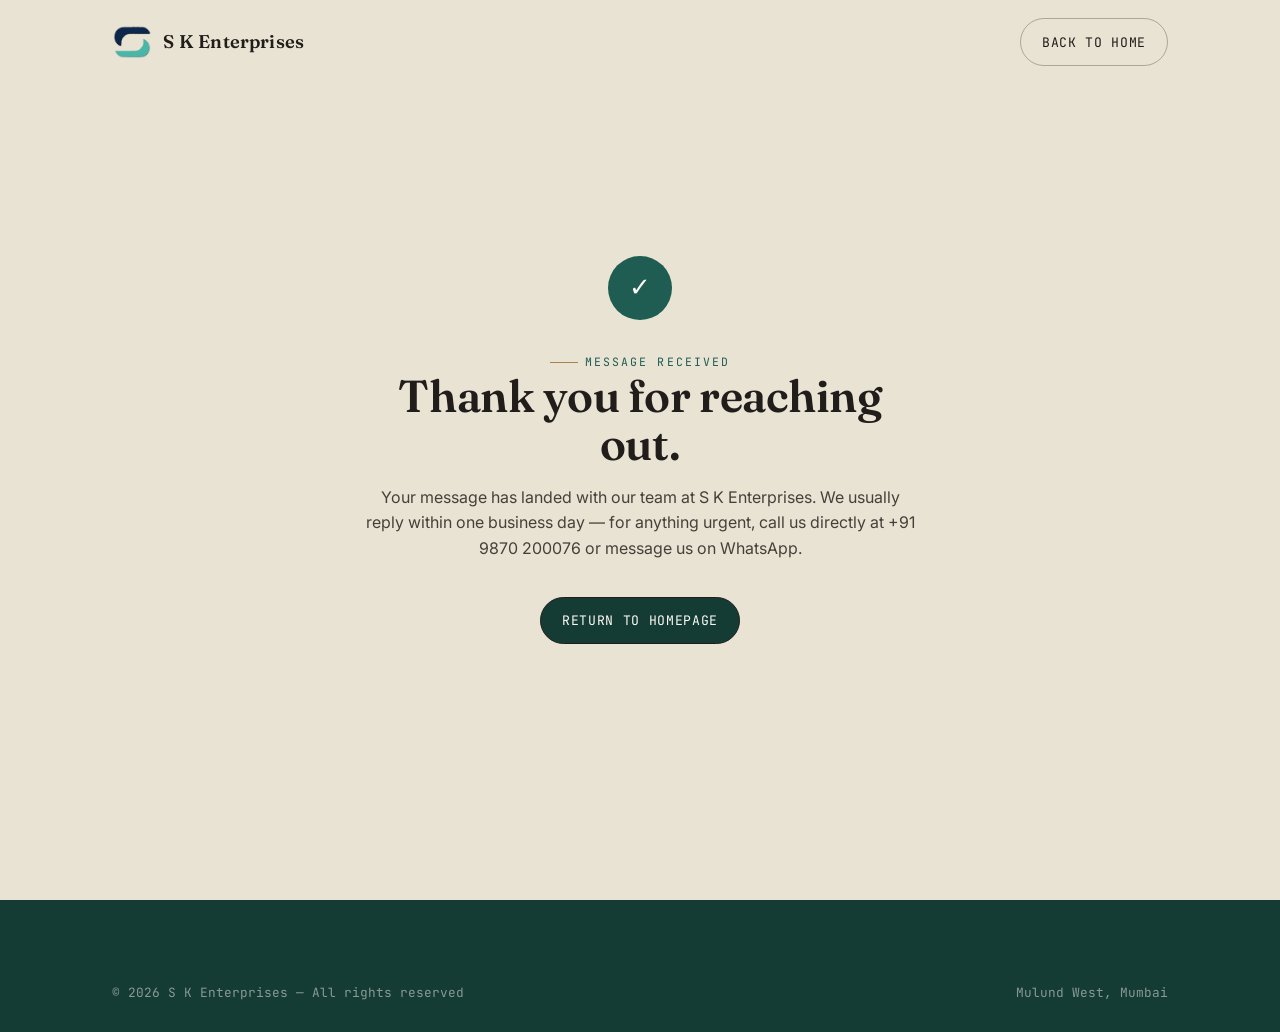
<file: thank-you.html>
<!DOCTYPE html>
<html lang="en">
<head>
  <meta charset="UTF-8">
  <meta name="viewport" content="width=device-width, initial-scale=1.0">
  <title>Thank You — S K Enterprises</title>
  <meta name="robots" content="noindex">

  <link rel="icon" type="image/png" href="assets/images/logo-96x81.png">

  <link rel="preconnect" href="https://fonts.googleapis.com">
  <link rel="preconnect" href="https://fonts.gstatic.com" crossorigin>
  <link href="https://fonts.googleapis.com/css2?family=Fraunces:ital,wght@0,400;0,500;0,600;1,500;1,600&family=Inter:wght@400;500;600&family=JetBrains+Mono:wght@400;500&display=swap" rel="stylesheet">

  <link rel="stylesheet" href="assets/css/main.css?v=3">
  <style>
    .thanks {
      min-height: 100vh;
      display: flex;
      align-items: center;
      justify-content: center;
      padding: 6rem var(--gutter);
    }
    .thanks-card {
      max-width: 560px;
      text-align: center;
    }
    .thanks-mark {
      width: 64px;
      height: 64px;
      border-radius: 50%;
      background: var(--teal);
      color: var(--paper);
      display: flex;
      align-items: center;
      justify-content: center;
      font-family: var(--font-mono);
      font-size: 1.6rem;
      margin: 0 auto 1.6rem;
    }
    .thanks h1 {
      font-size: clamp(2rem, 4vw, 2.8rem);
      margin-bottom: 1rem;
    }
    .thanks p {
      color: var(--ink-soft);
      margin-bottom: 2.2rem;
    }
  </style>
</head>
<body>
  <header class="site-header is-scrolled">
    <div class="container nav-inner">
      <a href="index.html" class="brand">
        <img src="assets/images/logo-96x81.png" alt="S K Enterprises logo">
        <span class="brand-name">S K Enterprises</span>
      </a>
      <div class="nav-cta">
        <a href="index.html" class="btn btn-ghost">Back to home</a>
      </div>
    </div>
  </header>

  <main class="thanks">
    <div class="thanks-card">
      <span class="thanks-mark">&#10003;</span>
      <span class="eyebrow" style="justify-content:center;">Message received</span>
      <h1>Thank you for reaching out.</h1>
      <p>Your message has landed with our team at S K Enterprises. We usually reply within one business day — for anything urgent, call us directly at +91 9870 200076 or message us on WhatsApp.</p>
      <a href="index.html" class="btn btn-primary">Return to homepage</a>
    </div>
  </main>

  <footer class="site-footer">
    <div class="container footer-bottom">
      <span>&copy; <span data-year>2026</span> S K Enterprises &mdash; All rights reserved</span>
      <span>Mulund West, Mumbai</span>
    </div>
  </footer>

  <script src="assets/js/main.js?v=3"></script>
</body>
</html>
</file>
<file: assets/css/main.css>
/* ==========================================================================
   S K Enterprises — Interior Turnkey Solutions
   Design system: warm espresso ink, plaster stone, brass + deep teal accents.
   Display: Fraunces (sparingly) · Body: Inter · Technical: JetBrains Mono
   Signature device: dimension-line / corner-bracket frames (drafting motif)
   ========================================================================== */

:root {
  --ink: #211d1a;
  --ink-soft: #46403a;
  --ink-faint: #6b645b; /* solid tone: keeps small labels readable (4.5:1) */
  --stone: #e9e3d4;
  --stone-deep: #ddd4bd;
  --paper: #fbf9f4;
  --paper-dim: #f3efe4;
  --brass: #a9814a;
  --brass-light: #c9a877;
  --brass-text: #7a5a2e;
  --whatsapp: #2fa84f;
  --teal: #1f5c52;
  --teal-deep: #143b34;
  --line: rgba(33, 29, 26, 0.15);
  --line-strong: rgba(33, 29, 26, 0.3);
  --shadow: 0 30px 60px -20px rgba(33, 29, 26, 0.25);

  --font-display: "Fraunces", "Iowan Old Style", serif;
  --font-body: "Inter", -apple-system, BlinkMacSystemFont, sans-serif;
  --font-mono: "JetBrains Mono", ui-monospace, monospace;

  --container: 1600px;
  --gutter: clamp(1.25rem, 4vw, 3rem);
}

*,
*::before,
*::after {
  box-sizing: border-box;
}

html {
  scroll-behavior: smooth;
}

@media (prefers-reduced-motion: reduce) {
  html {
    scroll-behavior: auto;
  }
  *,
  *::before,
  *::after {
    animation-duration: 0.01ms !important;
    animation-iteration-count: 1 !important;
    transition-duration: 0.01ms !important;
    scroll-behavior: auto !important;
  }
}

body {
  margin: 0;
  background: var(--stone);
  color: var(--ink);
  font-family: var(--font-body);
  font-size: 16px;
  line-height: 1.6;
  -webkit-font-smoothing: antialiased;
}

img {
  max-width: 100%;
  display: block;
}

a {
  color: inherit;
  text-decoration: none;
}

ul {
  margin: 0;
  padding: 0;
  list-style: none;
}

h1,
h2,
h3,
h4 {
  margin: 0;
  font-family: var(--font-display);
  font-weight: 600;
  line-height: 1.08;
  letter-spacing: -0.01em;
}

p {
  margin: 0;
}

button {
  font-family: inherit;
  cursor: pointer;
}

:focus-visible {
  outline: 2px solid var(--teal);
  outline-offset: 3px;
}

.container {
  max-width: var(--container);
  margin: 0 auto;
  padding: 0 var(--gutter);
}

/* Desktop/tablet: use ~90% of the viewport instead of a fixed-width
   column, so the page doesn't leave large empty margins on wide screens.
   Mobile (below 641px) keeps the padding-based layout untouched. */
@media (min-width: 641px) {
  .container {
    width: 90%;
    max-width: var(--container);
    padding: 0;
  }
}

@media (min-width: 861px) {
  .container {
    width: 90%;
    max-width: 1600px;
    padding: 0 var(--gutter);
  }
}

/* ---------- eyebrow / mono labels ---------- */

.eyebrow {
  font-family: var(--font-mono);
  font-size: 0.72rem;
  letter-spacing: 0.18em;
  text-transform: uppercase;
  color: var(--teal);
  display: inline-flex;
  align-items: center;
  gap: 0.6em;
}

.eyebrow::before {
  content: "";
  width: 28px;
  height: 1px;
  background: var(--brass);
}

.mono {
  font-family: var(--font-mono);
}

/* ---------- dimension-line / corner-bracket frame (signature device) ---------- */

.spec-frame {
  position: relative;
  padding: 12px;
}

.spec-frame::before,
.spec-frame::after,
.spec-frame .bracket-tl,
.spec-frame .bracket-br {
  content: "";
  position: absolute;
  width: 26px;
  height: 26px;
  border: 1.5px solid var(--brass);
}

.spec-frame::before {
  top: 0;
  left: 0;
  border-right: none;
  border-bottom: none;
}

.spec-frame::after {
  bottom: 0;
  right: 0;
  border-left: none;
  border-top: none;
}

.spec-tag {
  position: absolute;
  bottom: 14px;
  left: 14px;
  background: var(--paper);
  color: var(--ink);
  font-family: var(--font-mono);
  font-size: 0.72rem;
  letter-spacing: 0.06em;
  padding: 0.45em 0.8em;
  border: 1px solid var(--line-strong);
}

.spec-frame__media {
  overflow: hidden;
}

.spec-frame__media img {
  width: 100%;
  height: 100%;
  object-fit: cover;
}

/* ---------- buttons ---------- */

.btn {
  display: inline-flex;
  align-items: center;
  gap: 0.6em;
  font-family: var(--font-mono);
  font-size: 0.82rem;
  letter-spacing: 0.05em;
  text-transform: uppercase;
  padding: 0.95em 1.6em;
  border: 1px solid var(--ink);
  border-radius: 999px;
  transition: background 0.25s ease, color 0.25s ease, border-color 0.25s ease, transform 0.2s ease;
  white-space: nowrap;
}

.btn-primary {
  background: var(--teal-deep);
  color: var(--paper);
}

.btn-primary:hover {
  background: var(--teal);
  border-color: var(--teal);
  transform: translateY(-2px);
}

.btn-ghost {
  background: transparent;
  color: var(--ink);
  border-color: var(--line-strong);
}

.btn-ghost:hover {
  border-color: var(--ink);
  background: var(--paper);
}

.btn-on-dark {
  border-color: rgba(251, 249, 244, 0.35);
  color: var(--paper);
}

.btn-on-dark:hover {
  background: var(--paper);
  color: var(--ink);
  border-color: var(--paper);
}

/* ==========================================================================
   Header / Nav
   ========================================================================== */

.site-header {
  position: fixed;
  top: 0;
  left: 0;
  right: 0;
  z-index: 100;
  background: rgba(233, 227, 212, 0.88);
  backdrop-filter: blur(10px);
  border-bottom: 1px solid transparent;
  transition: border-color 0.3s ease, background 0.3s ease;
}

.site-header.is-scrolled {
  border-bottom-color: var(--line);
  background: rgba(233, 227, 212, 0.97);
}

.nav-inner {
  display: flex;
  align-items: center;
  justify-content: space-between;
  height: 84px;
}

.brand {
  display: flex;
  align-items: center;
  gap: 0.7rem;
}

.brand img {
  height: 34px;
  width: auto;
}

.brand-name {
  font-family: var(--font-display);
  font-weight: 600;
  font-size: 1.15rem;
  letter-spacing: 0.01em;
}

.nav-links {
  display: flex;
  align-items: center;
  gap: 2.1rem;
}

.nav-links a {
  font-size: 0.92rem;
  color: var(--ink-soft);
  position: relative;
  padding: 0.3rem 0;
}

.nav-links a::after {
  content: "";
  position: absolute;
  left: 0;
  bottom: -2px;
  width: 0;
  height: 1.5px;
  background: var(--brass);
  transition: width 0.25s ease;
}

.nav-links a:hover {
  color: var(--ink);
}

.nav-links a:hover::after {
  width: 100%;
}

.nav-cta {
  display: flex;
  align-items: center;
  gap: 1.1rem;
}

.nav-toggle {
  display: none;
  flex-direction: column;
  gap: 5px;
  background: none;
  border: none;
  padding: 6px;
}

.nav-toggle span {
  width: 22px;
  height: 2px;
  background: var(--ink);
  transition: transform 0.25s ease, opacity 0.25s ease;
}

/* ==========================================================================
   Hero
   ========================================================================== */

.hero {
  padding: 168px 0 96px;
  position: relative;
  overflow: hidden;
}

.hero::before {
  content: "";
  position: absolute;
  inset: 0;
  background-image:
    linear-gradient(var(--line) 1px, transparent 1px),
    linear-gradient(90deg, var(--line) 1px, transparent 1px);
  background-size: 64px 64px;
  opacity: 0.5;
  mask-image: linear-gradient(to bottom, black, transparent 85%);
  pointer-events: none;
}

.hero-grid {
  position: relative;
  display: grid;
  grid-template-columns: 0.92fr 1.08fr;
  gap: clamp(1.5rem, 3.5vw, 3rem);
  align-items: center;
}

.hero-copy h1 {
  font-size: clamp(2.6rem, 4.6vw, 4.4rem);
  margin: 1.1rem 0 1.5rem;
}

.hero-copy h1 em {
  font-style: italic;
  color: var(--teal);
}

.hero-copy p {
  font-size: 1.08rem;
  color: var(--ink-soft);
  max-width: 46ch;
  margin-bottom: 2.2rem;
}

.hero-actions {
  display: flex;
  gap: 1rem;
  flex-wrap: wrap;
  margin-bottom: 3rem;
}

.hero-stats {
  display: grid;
  grid-template-columns: repeat(3, auto);
  gap: 2.2rem;
  border-top: 1px solid var(--line-strong);
  padding-top: 1.6rem;
  width: fit-content;
}

.stat-num {
  font-family: var(--font-mono);
  font-size: 1.7rem;
  color: var(--ink);
}

.stat-label {
  font-size: 0.76rem;
  color: var(--ink-faint);
  text-transform: uppercase;
  letter-spacing: 0.06em;
  margin-top: 0.3rem;
}

.hero-media {
  position: relative;
}

.hero-media .spec-frame {
  aspect-ratio: 3 / 4;
}

.hero-media .spec-frame__media {
  height: 100%;
}

/* ==========================================================================
   Marquee strip
   ========================================================================== */

.strip {
  border-top: 1px solid var(--line-strong);
  border-bottom: 1px solid var(--line-strong);
  background: var(--teal-deep);
  color: var(--paper);
  overflow: hidden;
  white-space: nowrap;
}

.strip-track {
  display: inline-flex;
  animation: marquee 32s linear infinite;
}

.strip-track span {
  font-family: var(--font-mono);
  font-size: 0.85rem;
  letter-spacing: 0.08em;
  text-transform: uppercase;
  padding: 1.1rem 2.2rem;
  display: inline-flex;
  align-items: center;
  gap: 0.9rem;
}

.strip-track span::before {
  content: "◆";
  color: var(--brass);
  font-size: 0.6rem;
}

@keyframes marquee {
  from {
    transform: translateX(0);
  }
  to {
    transform: translateX(-50%);
  }
}

/* ==========================================================================
   Section scaffolding
   ========================================================================== */

section {
  padding: clamp(4rem, 8vw, 7rem) 0;
}

.section-head {
  display: grid;
  grid-template-columns: 1fr auto;
  align-items: end;
  gap: 2rem;
  margin-bottom: 3.2rem;
}

.section-head h2 {
  font-size: clamp(2rem, 3.4vw, 2.9rem);
  margin-top: 0.9rem;
}

.section-head p {
  color: var(--ink-soft);
  max-width: 42ch;
  justify-self: end;
  text-align: right;
}

.reveal {
  opacity: 0;
  transform: translateY(22px);
  transition: opacity 0.7s ease, transform 0.7s ease;
}

.reveal.is-visible {
  opacity: 1;
  transform: translateY(0);
}

/* ==========================================================================
   About
   ========================================================================== */

.about {
  background: var(--paper);
}

.about-grid {
  display: grid;
  grid-template-columns: 0.85fr 1.15fr;
  gap: clamp(1.75rem, 4vw, 3.5rem);
  align-items: stretch;
}

.about-media .spec-frame {
  height: 100%;
}

.about-media .spec-frame__media {
  height: 100%;
}

.about-body {
  display: flex;
  flex-direction: column;
  justify-content: center;
}

.about-body p {
  color: var(--ink-soft);
  margin-bottom: 1.2rem;
  font-size: 1.02rem;
}

.about-body p:first-of-type {
  font-family: var(--font-display);
  font-size: 1.35rem;
  color: var(--ink);
  line-height: 1.45;
}

.founder-line {
  display: flex;
  align-items: center;
  gap: 1rem;
  margin-top: 1.4rem;
  padding-top: 1.6rem;
  border-top: 1px solid var(--line);
}

.founder-mark {
  width: 46px;
  height: 46px;
  border-radius: 50%;
  background: var(--teal);
  color: var(--paper);
  display: flex;
  align-items: center;
  justify-content: center;
  font-family: var(--font-display);
  font-size: 1.05rem;
  flex-shrink: 0;
}

.founder-line strong {
  display: block;
  font-size: 0.95rem;
}

.founder-line span {
  font-size: 0.8rem;
  color: var(--ink-faint);
  font-family: var(--font-mono);
}

.sector-list {
  margin: clamp(2.5rem, 5vw, 4rem) 0 0;
  display: grid;
  grid-template-columns: repeat(3, 1fr);
  gap: 1px;
  background: var(--line-strong);
  border: 1px solid var(--line-strong);
}

.sector-list li {
  background: var(--paper);
  display: flex;
  flex-direction: column;
  gap: 0.9rem;
  padding: 1.9rem 1.7rem;
}

.sector-list .mono {
  font-size: 0.75rem;
  color: var(--brass-text);
  flex-shrink: 0;
}

.sector-list strong {
  display: block;
  font-size: 1rem;
}

.sector-list span {
  font-size: 0.9rem;
  color: var(--ink-soft);
}

/* ==========================================================================
   Mission & Vision
   ========================================================================== */

.mission {
  background: var(--stone);
  padding-top: 0;
}

.mission-grid {
  display: grid;
  grid-template-columns: 0.85fr 1.15fr;
  gap: clamp(1.75rem, 4vw, 3.5rem);
  align-items: start;
  border-top: 1px solid var(--line);
  padding-top: clamp(3rem, 6vw, 5rem);
}

.mission-grid h2 {
  font-size: clamp(1.9rem, 3vw, 2.5rem);
  margin: 0.8rem 0 1rem;
}

.mission-grid > div:first-child p {
  color: var(--ink-soft);
  max-width: 32ch;
}

.mission-cards {
  display: flex;
  flex-direction: column;
  gap: 1px;
  background: var(--line-strong);
  border: 1px solid var(--line-strong);
}

.mission-card {
  background: var(--paper);
  padding: 1.9rem clamp(1.5rem, 3vw, 2.4rem);
}

.mission-card h3 {
  font-family: var(--font-body);
  font-weight: 600;
  font-size: 1rem;
  color: var(--teal);
  text-transform: uppercase;
  letter-spacing: 0.04em;
  margin-bottom: 0.7rem;
}

.mission-card p {
  color: var(--ink-soft);
  font-size: 0.96rem;
}

/* ==========================================================================
   Goals
   ========================================================================== */

#goals {
  background: var(--paper);
}

.goals-grid {
  display: grid;
  grid-template-columns: repeat(3, 1fr);
  gap: 1px;
  background: var(--line-strong);
  border: 1px solid var(--line-strong);
}

.goal-card {
  background: var(--paper);
  padding: 2.1rem 1.9rem;
}

.goal-num {
  font-size: 0.75rem;
  color: var(--brass-text);
  display: block;
  margin-bottom: 1.2rem;
}

.goal-card h3 {
  font-family: var(--font-body);
  font-weight: 600;
  font-size: 1.05rem;
  margin-bottom: 0.7rem;
  line-height: 1.3;
}

.goal-card p {
  color: var(--ink-soft);
  font-size: 0.92rem;
}

/* ==========================================================================
   Services
   ========================================================================== */

.services-track-wrap {
  overflow: hidden;
}

.services-track {
  display: flex;
  gap: 1.1rem;
  overflow-x: auto;
  scroll-snap-type: x mandatory;
  padding-bottom: 0.6rem;
  scrollbar-width: none;
}

.services-track::-webkit-scrollbar {
  display: none;
}

.service-card {
  scroll-snap-align: start;
  flex: 0 0 min(320px, 78vw);
  background: var(--paper);
  border: 1px solid var(--line);
  padding: 0 0 1.9rem;
  display: flex;
  flex-direction: column;
  gap: 1.1rem;
  transition: background 0.25s ease;
}

.service-card:hover {
  background: var(--paper-dim);
}

.service-media {
  aspect-ratio: 4 / 3;
  overflow: hidden;
  background: var(--stone-deep);
}

.service-media img {
  width: 100%;
  height: 100%;
  object-fit: cover;
  transition: transform 0.5s ease;
}

.service-card:hover .service-media img {
  transform: scale(1.06);
}

.service-body {
  padding: 0 1.7rem;
  display: flex;
  flex-direction: column;
  gap: 0.6rem;
}

.service-index {
  font-family: var(--font-mono);
  font-size: 0.75rem;
  color: var(--brass-text);
}

.service-card h3 {
  font-size: 1.2rem;
  font-weight: 600;
  font-family: var(--font-body);
}

.service-card p {
  color: var(--ink-soft);
  font-size: 0.94rem;
}

.services-controls {
  display: flex;
  gap: 0.7rem;
  margin-top: 1.8rem;
}

.services-controls button {
  width: 40px;
  height: 40px;
  border-radius: 50%;
  border: 1px solid var(--line-strong);
  background: transparent;
  display: flex;
  align-items: center;
  justify-content: center;
  transition: all 0.2s ease;
}

.services-controls button:hover {
  background: var(--teal-deep);
  border-color: var(--teal-deep);
  color: var(--paper);
}

/* ==========================================================================
   Projects
   ========================================================================== */

.projects {
  background: var(--paper);
}

.filter-row {
  display: flex;
  flex-wrap: wrap;
  gap: 0.6rem;
  margin-bottom: 2.6rem;
}

.filter-btn {
  font-family: var(--font-mono);
  font-size: 0.78rem;
  letter-spacing: 0.04em;
  text-transform: uppercase;
  padding: 0.6em 1.1em;
  border: 1px solid var(--line-strong);
  background: transparent;
  color: var(--ink-soft);
  border-radius: 999px;
  transition: all 0.2s ease;
}

.filter-btn:hover {
  border-color: var(--ink);
  color: var(--ink);
}

.filter-btn.is-active {
  background: var(--teal-deep);
  border-color: var(--teal-deep);
  color: var(--paper);
}

.project-grid {
  display: grid;
  grid-template-columns: repeat(3, 1fr);
  gap: 1.2rem;
}

.project-item {
  aspect-ratio: 3 / 4;
  overflow: hidden;
  position: relative;
  background: var(--stone-deep);
  cursor: pointer;
  border: 0;
  padding: 0;
  display: block;
  width: 100%;
  text-align: left;
}

.project-item img {
  width: 100%;
  height: 100%;
  object-fit: cover;
  transition: transform 0.5s ease;
}

.project-item:hover img {
  transform: scale(1.07);
}

.project-item[hidden] {
  display: none;
}

.project-item--wide {
  grid-column: span 2;
  aspect-ratio: unset;
}

.project-tag {
  position: absolute;
  left: 0.7rem;
  bottom: 0.7rem;
  background: rgba(33, 29, 26, 0.82);
  color: var(--paper);
  font-family: var(--font-mono);
  font-size: 0.68rem;
  letter-spacing: 0.04em;
  padding: 0.35em 0.65em;
  opacity: 0;
  transform: translateY(6px);
  transition: opacity 0.25s ease, transform 0.25s ease;
}

.project-item:hover .project-tag {
  opacity: 1;
  transform: translateY(0);
}

.project-item::after {
  content: "";
  position: absolute;
  inset: 0;
  background: rgba(33, 29, 26, 0.18);
  opacity: 0;
  transition: opacity 0.25s ease;
}

.project-item:hover::after {
  opacity: 1;
}

.project-expand {
  position: absolute;
  top: 50%;
  left: 50%;
  width: 46px;
  height: 46px;
  transform: translate(-50%, -50%) scale(0.8);
  border-radius: 50%;
  background: var(--paper);
  color: var(--ink);
  display: flex;
  align-items: center;
  justify-content: center;
  opacity: 0;
  transition: opacity 0.25s ease, transform 0.25s ease;
  pointer-events: none;
}

.project-item:hover .project-expand {
  opacity: 1;
  transform: translate(-50%, -50%) scale(1);
}

.ongoing {
  background: var(--stone);
}

.ongoing-list {
  display: grid;
  grid-template-columns: repeat(auto-fit, minmax(210px, 1fr));
  gap: 1rem;
}

.ongoing-list li {
  display: flex;
  flex-direction: column;
  gap: 0.25rem;
  padding: 1.3rem 1.3rem 1.2rem;
  background: var(--paper);
  border: 1px solid var(--line);
  border-radius: 14px;
  transition: transform 0.25s ease, box-shadow 0.25s ease;
}

.ongoing-list li:hover {
  transform: translateY(-3px);
  box-shadow: 0 18px 36px -22px rgba(33, 29, 26, 0.35);
}

.ongoing-status {
  display: inline-flex;
  align-items: center;
  gap: 0.45rem;
  align-self: flex-start;
  margin-bottom: 0.7rem;
  padding: 0.25em 0.7em;
  border-radius: 999px;
  background: rgba(31, 92, 82, 0.1);
  color: var(--teal);
  font-family: var(--font-mono);
  font-size: 0.68rem;
  letter-spacing: 0.08em;
  text-transform: uppercase;
}

.ongoing-dot {
  width: 7px;
  height: 7px;
  border-radius: 50%;
  background: var(--teal);
  animation: ongoing-pulse 1.8s ease-out infinite;
}

@keyframes ongoing-pulse {
  0% { box-shadow: 0 0 0 0 rgba(31, 92, 82, 0.45); }
  100% { box-shadow: 0 0 0 8px rgba(31, 92, 82, 0); }
}

.ongoing-list strong {
  font-size: 1.02rem;
  font-weight: 600;
}

.ongoing-place {
  color: var(--ink-soft);
  font-size: 0.9rem;
}

.ongoing-area {
  margin-top: 0.8rem;
  padding-top: 0.8rem;
  border-top: 1px dashed var(--line-strong);
  font-size: 0.82rem;
  color: var(--brass-text);
}

/* ==========================================================================
   Clients
   ========================================================================== */

.clients {
  background: var(--paper);
}

/* one framed panel, four equal cells divided by hairlines */
.clients-panel {
  display: grid;
  grid-template-columns: repeat(4, minmax(0, 1fr));
  gap: 1px;
  background: var(--line);
  border: 1px solid var(--line);
  border-radius: 20px;
  overflow: hidden;
  box-shadow: 0 24px 48px -32px rgba(33, 29, 26, 0.35);
}

.client-cell {
  display: flex;
  flex-direction: column;
  align-items: center;
  text-align: center;
  gap: 0.35rem;
  padding: 2.2rem 1.4rem 1.8rem;
  background: #fff;
  transition: background-color 0.25s ease;
}

.client-cell:hover {
  background: var(--paper);
}

.client-logo {
  width: 100%;
  height: 80px;
  margin-bottom: 1.2rem;
  display: flex;
  align-items: center;
  justify-content: center;
}

.client-logo img {
  width: auto;
  height: auto;
  max-width: min(100%, 190px);
  max-height: 56px;
  object-fit: contain;
  transition: transform 0.3s ease;
}

/* square marks need more height to read at the same visual weight */
.client-logo--tall img {
  max-height: 80px;
}

.client-cell:hover .client-logo img {
  transform: scale(1.05);
}

.client-name {
  font-size: 0.95rem;
  font-weight: 600;
  line-height: 1.3;
}

.client-sector {
  font-family: var(--font-mono);
  font-size: 0.68rem;
  letter-spacing: 0.08em;
  text-transform: uppercase;
  color: var(--brass-text);
}

.clients-note {
  margin-top: 2.2rem;
  text-align: center;
  color: var(--ink-soft);
  font-family: var(--font-display);
  font-style: italic;
  font-size: clamp(1rem, 1.5vw, 1.2rem);
}

/* ---------- projects: show more ---------- */

.project-grid.is-collapsed .project-item.is-extra {
  display: none;
}

.projects-more {
  display: flex;
  justify-content: center;
  margin-top: 2.4rem;
}

.projects-more[hidden] {
  display: none;
}

/* touch screens have no hover: keep project captions visible */
@media (hover: none) {
  .project-tag {
    opacity: 1;
    transform: none;
  }
}

/* ---------- floating WhatsApp button ---------- */

.wa-float {
  position: fixed;
  right: clamp(1rem, 2.5vw, 1.8rem);
  bottom: clamp(1rem, 2.5vw, 1.8rem);
  z-index: 60;
  display: inline-flex;
  align-items: center;
  gap: 0.6rem;
  min-height: 56px;
  padding: 0 1.2rem 0 1rem;
  border-radius: 999px;
  background: var(--whatsapp);
  color: #fff;
  font-weight: 600;
  font-size: 0.92rem;
  box-shadow: 0 14px 30px -10px rgba(20, 80, 40, 0.55);
  transition: transform 0.25s ease, box-shadow 0.25s ease;
}

.wa-float:hover {
  transform: translateY(-3px);
  box-shadow: 0 20px 36px -12px rgba(20, 80, 40, 0.6);
}

/* ==========================================================================
   Project lightbox
   ========================================================================== */

.lightbox {
  position: fixed;
  inset: 0;
  z-index: 1000;
  display: flex;
  align-items: center;
  justify-content: center;
  background: rgba(20, 18, 15, 0.94);
  opacity: 0;
  visibility: hidden;
  transition: opacity 0.3s ease;
  padding: clamp(1rem, 4vw, 3rem);
}

.lightbox.is-open {
  opacity: 1;
  visibility: visible;
}

.lightbox-figure {
  position: relative;
  max-width: min(1100px, 92vw);
  max-height: 88vh;
  display: flex;
  flex-direction: column;
  align-items: center;
  gap: 1rem;
}

.lightbox-figure img {
  max-width: 100%;
  max-height: 76vh;
  width: auto;
  height: auto;
  object-fit: contain;
  background: var(--ink);
  transform: scale(0.97);
  opacity: 0;
  transition: opacity 0.3s ease, transform 0.3s ease;
}

.lightbox.is-open .lightbox-figure img {
  opacity: 1;
  transform: scale(1);
}

.lightbox-caption {
  font-family: var(--font-mono);
  font-size: 0.8rem;
  letter-spacing: 0.05em;
  color: rgba(251, 249, 244, 0.75);
  text-align: center;
}

.lightbox-close,
.lightbox-prev,
.lightbox-next {
  position: absolute;
  width: 46px;
  height: 46px;
  border-radius: 50%;
  border: 1px solid rgba(251, 249, 244, 0.3);
  background: rgba(251, 249, 244, 0.06);
  color: var(--paper);
  display: flex;
  align-items: center;
  justify-content: center;
  transition: background 0.2s ease, border-color 0.2s ease;
}

.lightbox-close:hover,
.lightbox-prev:hover,
.lightbox-next:hover {
  background: var(--paper);
  color: var(--ink);
  border-color: var(--paper);
}

.lightbox-close {
  top: clamp(0.5rem, 2vw, 1.2rem);
  right: clamp(0.5rem, 2vw, 1.2rem);
}

.lightbox-prev {
  left: clamp(0.25rem, 1.5vw, 0.5rem);
  top: 50%;
  transform: translateY(-50%);
}

.lightbox-next {
  right: clamp(0.25rem, 1.5vw, 0.5rem);
  top: 50%;
  transform: translateY(-50%);
}

@media (max-width: 640px) {
  .lightbox-prev,
  .lightbox-next {
    width: 40px;
    height: 40px;
  }
  .lightbox-close {
    width: 38px;
    height: 38px;
  }
}

/* ==========================================================================
   Why us
   ========================================================================== */

.why {
  background: var(--teal-deep);
  color: var(--paper);
}

.why .eyebrow {
  color: var(--brass-light);
}

.why .eyebrow::before {
  background: var(--brass-light);
}

.why .section-head h2,
.why .section-head p {
  color: var(--paper);
}

.why .section-head p {
  color: rgba(251, 249, 244, 0.65);
}

.why-grid {
  display: grid;
  grid-template-columns: repeat(3, 1fr);
  gap: 2px;
  background: rgba(251, 249, 244, 0.14);
  border: 1px solid rgba(251, 249, 244, 0.14);
}

.why-card {
  background: var(--teal-deep);
  padding: 2.2rem 1.9rem;
}

.why-num {
  font-family: var(--font-mono);
  font-size: 0.78rem;
  color: var(--brass-light);
  margin-bottom: 1.4rem;
  display: block;
}

.why-card h3 {
  font-family: var(--font-body);
  font-size: 1.08rem;
  margin-bottom: 0.7rem;
}

.why-card p {
  color: rgba(251, 249, 244, 0.68);
  font-size: 0.92rem;
}

/* ==========================================================================
   Team
   ========================================================================== */

.team-grid {
  display: grid;
  grid-template-columns: repeat(4, 1fr);
  gap: 1.4rem;
}

.team-card {
  background: var(--paper);
  border: 1px solid var(--line);
  padding: 2rem 1.6rem;
  text-align: left;
}

.team-avatar {
  width: 58px;
  height: 58px;
  border-radius: 50%;
  background: var(--teal);
  color: var(--paper);
  display: flex;
  align-items: center;
  justify-content: center;
  font-family: var(--font-display);
  font-size: 1.2rem;
  margin-bottom: 1.4rem;
  overflow: hidden;
}

.team-avatar--photo {
  background: var(--stone-deep);
}

.team-avatar--photo img {
  width: 100%;
  height: 100%;
  object-fit: cover;
}

.team-card:last-child .team-avatar {
  background: var(--ink-soft);
}

.team-card h3 {
  font-family: var(--font-body);
  font-size: 1.02rem;
  margin-bottom: 0.2rem;
}

.team-role {
  font-family: var(--font-mono);
  font-size: 0.72rem;
  text-transform: uppercase;
  letter-spacing: 0.05em;
  color: var(--brass-text);
  margin-bottom: 1rem;
  display: block;
}

.team-card p {
  color: var(--ink-soft);
  font-size: 0.9rem;
}

/* ---------- featured director card ---------- */

.team-featured {
  display: grid;
  grid-template-columns: 0.55fr 1.45fr;
  gap: clamp(1.75rem, 4vw, 3rem);
  align-items: center;
  background: var(--paper);
  border: 1px solid var(--line);
  padding: clamp(1.5rem, 3vw, 2.4rem);
  margin-bottom: 1.6rem;
}

.team-featured__media {
  aspect-ratio: 1 / 1;
  overflow: hidden;
  border-radius: 50%;
  max-width: 260px;
}

.team-featured__media img {
  width: 100%;
  height: 100%;
  object-fit: cover;
}

.team-featured__body .team-role {
  margin-bottom: 0.3rem;
}

.team-featured__body h3 {
  font-family: var(--font-display);
  font-size: clamp(1.5rem, 2.4vw, 1.9rem);
  font-weight: 600;
  margin-bottom: 1rem;
}

.team-featured__body p {
  color: var(--ink-soft);
  font-size: 0.96rem;
  margin-bottom: 0.9rem;
}

.team-featured__body p:last-child {
  margin-bottom: 0;
}

/* ==========================================================================
   Testimonials
   ========================================================================== */

.testimonials {
  background: var(--stone-deep);
}

.testi-track-wrap {
  overflow: hidden;
}

.testi-track {
  display: flex;
  gap: 1.4rem;
  overflow-x: auto;
  scroll-snap-type: x mandatory;
  padding-bottom: 0.6rem;
  scrollbar-width: none;
}

.testi-track::-webkit-scrollbar {
  display: none;
}

.testi-card {
  scroll-snap-align: start;
  flex: 0 0 min(420px, 86vw);
  background: var(--paper);
  border: 1px solid var(--line);
  padding: 2rem;
  display: flex;
  flex-direction: column;
  justify-content: space-between;
  gap: 1.6rem;
}

.testi-quote {
  font-family: var(--font-display);
  font-size: 1.12rem;
  line-height: 1.5;
  color: var(--ink);
}

.testi-who {
  display: flex;
  align-items: center;
  gap: 0.8rem;
}

.testi-mark {
  width: 38px;
  height: 38px;
  border-radius: 50%;
  background: var(--teal-deep);
  color: var(--paper);
  display: flex;
  align-items: center;
  justify-content: center;
  font-family: var(--font-mono);
  font-size: 0.8rem;
  flex-shrink: 0;
}

.testi-who strong {
  display: block;
  font-size: 0.9rem;
}

.testi-controls {
  display: flex;
  gap: 0.7rem;
  margin-top: 1.8rem;
}

.testi-controls button {
  width: 40px;
  height: 40px;
  border-radius: 50%;
  border: 1px solid var(--line-strong);
  background: transparent;
  display: flex;
  align-items: center;
  justify-content: center;
  transition: all 0.2s ease;
}

.testi-controls button:hover {
  background: var(--teal-deep);
  border-color: var(--teal-deep);
  color: var(--paper);
}

/* ==========================================================================
   Contact
   ========================================================================== */

.contact {
  background: var(--paper);
}

.contact-grid {
  display: grid;
  grid-template-columns: 1fr 1fr;
  gap: clamp(2rem, 5vw, 4.5rem);
}

.contact-info h2 {
  font-size: clamp(1.9rem, 3vw, 2.5rem);
  margin: 1rem 0 1.6rem;
}

.contact-info > p {
  color: var(--ink-soft);
  max-width: 40ch;
  margin-bottom: 2.4rem;
}

.info-list {
  display: flex;
  flex-direction: column;
  gap: 1.4rem;
  margin-bottom: 2.4rem;
}

.info-row {
  display: flex;
  gap: 1rem;
  align-items: flex-start;
  padding-bottom: 1.4rem;
  border-bottom: 1px solid var(--line);
}

.info-row:last-child {
  border-bottom: none;
  padding-bottom: 0;
}

.info-icon {
  width: 40px;
  height: 40px;
  border: 1px solid var(--line-strong);
  border-radius: 50%;
  display: flex;
  align-items: center;
  justify-content: center;
  flex-shrink: 0;
  color: var(--teal);
  transition: background 0.2s ease, color 0.2s ease, border-color 0.2s ease, transform 0.2s ease;
}

a.info-icon {
  cursor: pointer;
}

a.info-icon:hover {
  transform: translateY(-2px);
  color: var(--paper);
}

.info-icon--call {
  color: var(--teal);
}

a.info-icon--call:hover {
  background: var(--teal);
  border-color: var(--teal);
}

.info-icon--whatsapp {
  color: var(--whatsapp);
}

a.info-icon--whatsapp:hover {
  background: var(--whatsapp);
  border-color: var(--whatsapp);
}

.info-icon--email {
  color: var(--brass-text);
}

a.info-icon--email:hover {
  background: var(--brass-text);
  border-color: var(--brass-text);
}

.info-icon--address {
  color: var(--ink-soft);
}

a.info-icon--address:hover {
  background: var(--ink-soft);
  border-color: var(--ink-soft);
}

.info-icon--hours {
  color: var(--ink-faint);
}

.info-label {
  font-family: var(--font-mono);
  font-size: 0.72rem;
  text-transform: uppercase;
  letter-spacing: 0.05em;
  color: var(--ink-faint);
  margin-bottom: 0.25rem;
}

.info-value {
  font-size: 0.98rem;
}

.social-row {
  display: flex;
  gap: 0.7rem;
}

.social-row a {
  width: 40px;
  height: 40px;
  border: 1px solid var(--line-strong);
  border-radius: 50%;
  display: flex;
  align-items: center;
  justify-content: center;
  transition: all 0.2s ease;
}

.social-row a:hover {
  background: var(--teal-deep);
  border-color: var(--teal-deep);
  color: var(--paper);
}

.contact-form {
  background: var(--stone);
  border: 1px solid var(--line-strong);
  padding: clamp(1.6rem, 3vw, 2.6rem);
}

.form-row {
  margin-bottom: 1.15rem;
}

.form-row label {
  display: block;
  font-family: var(--font-mono);
  font-size: 0.72rem;
  text-transform: uppercase;
  letter-spacing: 0.05em;
  color: var(--ink-soft);
  margin-bottom: 0.5rem;
}

.form-row input,
.form-row textarea {
  width: 100%;
  border: none;
  border-bottom: 1px solid var(--line-strong);
  background: transparent;
  padding: 0.7em 0.1em;
  font-family: var(--font-body);
  font-size: 0.98rem;
  color: var(--ink);
  transition: border-color 0.2s ease;
}

.form-row input:focus,
.form-row textarea:focus {
  border-color: var(--teal);
}

.form-row textarea {
  resize: vertical;
  min-height: 96px;
}

.form-foot {
  display: flex;
  align-items: center;
  justify-content: space-between;
  margin-top: 1.6rem;
}

.form-note {
  font-size: 0.78rem;
  color: var(--ink-faint);
}

.map-embed {
  margin-top: 2.4rem;
  border: 1px solid var(--line-strong);
  filter: grayscale(0.35) contrast(1.05);
}

.map-embed iframe {
  width: 100%;
  height: 260px;
  border: 0;
  display: block;
}

/* ==========================================================================
   Footer
   ========================================================================== */

.site-footer {
  background: var(--teal-deep);
  color: rgba(251, 249, 244, 0.75);
  padding: 3.6rem 0 1.8rem;
}

.footer-top {
  display: grid;
  grid-template-columns: 1.4fr 1fr 1fr;
  gap: 2.5rem;
  padding-bottom: 2.6rem;
  border-bottom: 1px solid rgba(251, 249, 244, 0.14);
}

.footer-brand {
  display: flex;
  align-items: center;
  gap: 0.7rem;
  margin-bottom: 1.1rem;
}

.footer-brand img {
  height: 30px;
}

.footer-brand span {
  font-family: var(--font-display);
  color: var(--paper);
  font-size: 1.05rem;
}

.footer-top p {
  max-width: 34ch;
  font-size: 0.92rem;
}

.footer-col h4 {
  font-family: var(--font-mono);
  font-size: 0.72rem;
  text-transform: uppercase;
  letter-spacing: 0.06em;
  color: var(--brass-light);
  margin-bottom: 1.1rem;
}

.footer-col ul {
  display: flex;
  flex-direction: column;
  gap: 0.75rem;
}

.footer-col a {
  font-size: 0.92rem;
  transition: color 0.2s ease;
}

.footer-col a:hover {
  color: var(--paper);
}

.footer-bottom {
  display: flex;
  justify-content: space-between;
  align-items: center;
  padding-top: 1.6rem;
  font-size: 0.8rem;
  font-family: var(--font-mono);
  color: rgba(251, 249, 244, 0.5);
  flex-wrap: wrap;
  gap: 0.8rem;
}

/* ==========================================================================
   Responsive
   ========================================================================== */

@media (max-width: 1080px) {
  .hero-grid {
    grid-template-columns: 1fr;
  }

  .hero-media {
    order: -1;
    max-width: 480px;
  }

  .about-grid {
    grid-template-columns: 1fr;
  }

  .about-media .spec-frame {
    aspect-ratio: 4 / 3;
  }

  .sector-list {
    grid-template-columns: 1fr;
  }

  .mission-grid {
    grid-template-columns: 1fr;
  }

  .goals-grid {
    grid-template-columns: 1fr;
  }

  .why-grid {
    grid-template-columns: repeat(2, 1fr);
  }

  .team-grid {
    grid-template-columns: repeat(2, 1fr);
    gap: 1.1rem;
  }

  .team-featured {
    grid-template-columns: 1fr;
    text-align: center;
  }

  .team-featured__media {
    margin: 0 auto;
  }

  .project-grid {
    grid-template-columns: repeat(2, 1fr);
  }

  .clients-panel {
    grid-template-columns: repeat(2, minmax(0, 1fr));
  }

  .contact-grid {
    grid-template-columns: 1fr;
  }
}

@media (max-width: 860px) {
  .nav-links {
    position: fixed;
    top: 84px;
    left: 0;
    right: 0;
    background: var(--paper);
    flex-direction: column;
    align-items: flex-start;
    gap: 0;
    padding: 0.5rem var(--gutter) 1.5rem;
    border-bottom: 1px solid var(--line);
    transform: translateY(-8px);
    opacity: 0;
    pointer-events: none;
    transition: opacity 0.25s ease, transform 0.25s ease;
  }

  .nav-links.is-open {
    opacity: 1;
    transform: translateY(0);
    pointer-events: auto;
  }

  .nav-links a {
    padding: 0.85rem 0;
    width: 100%;
    border-bottom: 1px solid var(--line);
  }

  .nav-toggle {
    display: flex;
  }

  .nav-cta .btn-ghost {
    display: none;
  }

  .section-head {
    grid-template-columns: 1fr;
  }

  .section-head p {
    justify-self: start;
    text-align: left;
  }

  .why-grid {
    grid-template-columns: 1fr;
  }

  .team-grid {
    grid-template-columns: 1fr;
  }

  .project-grid {
    grid-template-columns: repeat(2, 1fr);
  }

  .project-item--wide {
    grid-column: span 2;
    aspect-ratio: 3/4;
  }

  .footer-top {
    grid-template-columns: 1fr;
    gap: 2rem;
  }
}

@media (max-width: 560px) {
  .hero {
    padding-top: 132px;
  }

  .hero-stats {
    grid-template-columns: repeat(3, auto);
    gap: 1.2rem;
  }

  .stat-num {
    font-size: 1.3rem;
  }

  .project-grid {
    grid-template-columns: repeat(2, 1fr);
    gap: 0.6rem;
  }

  .project-item {
    aspect-ratio: 4 / 5;
  }

  .project-item--wide {
    grid-column: span 1;
    aspect-ratio: 4 / 5;
  }

  .project-tag {
    left: 0.4rem;
    right: 0.4rem;
    bottom: 0.4rem;
    font-size: 0.6rem;
    white-space: nowrap;
    overflow: hidden;
    text-overflow: ellipsis;
  }

  .client-cell {
    padding: 1.5rem 0.8rem 1.3rem;
  }

  .client-logo {
    height: 60px;
    margin-bottom: 0.9rem;
  }

  .client-logo img {
    max-height: 40px;
  }

  .client-logo--tall img {
    max-height: 60px;
  }

  .client-name {
    font-size: 0.85rem;
  }

  .wa-float {
    padding: 0;
    width: 56px;
    justify-content: center;
  }

  .wa-float__label {
    position: absolute;
    width: 1px;
    height: 1px;
    overflow: hidden;
    clip: rect(0 0 0 0);
  }

  .footer-bottom {
    flex-direction: column;
    align-items: flex-start;
  }
}
</file>
